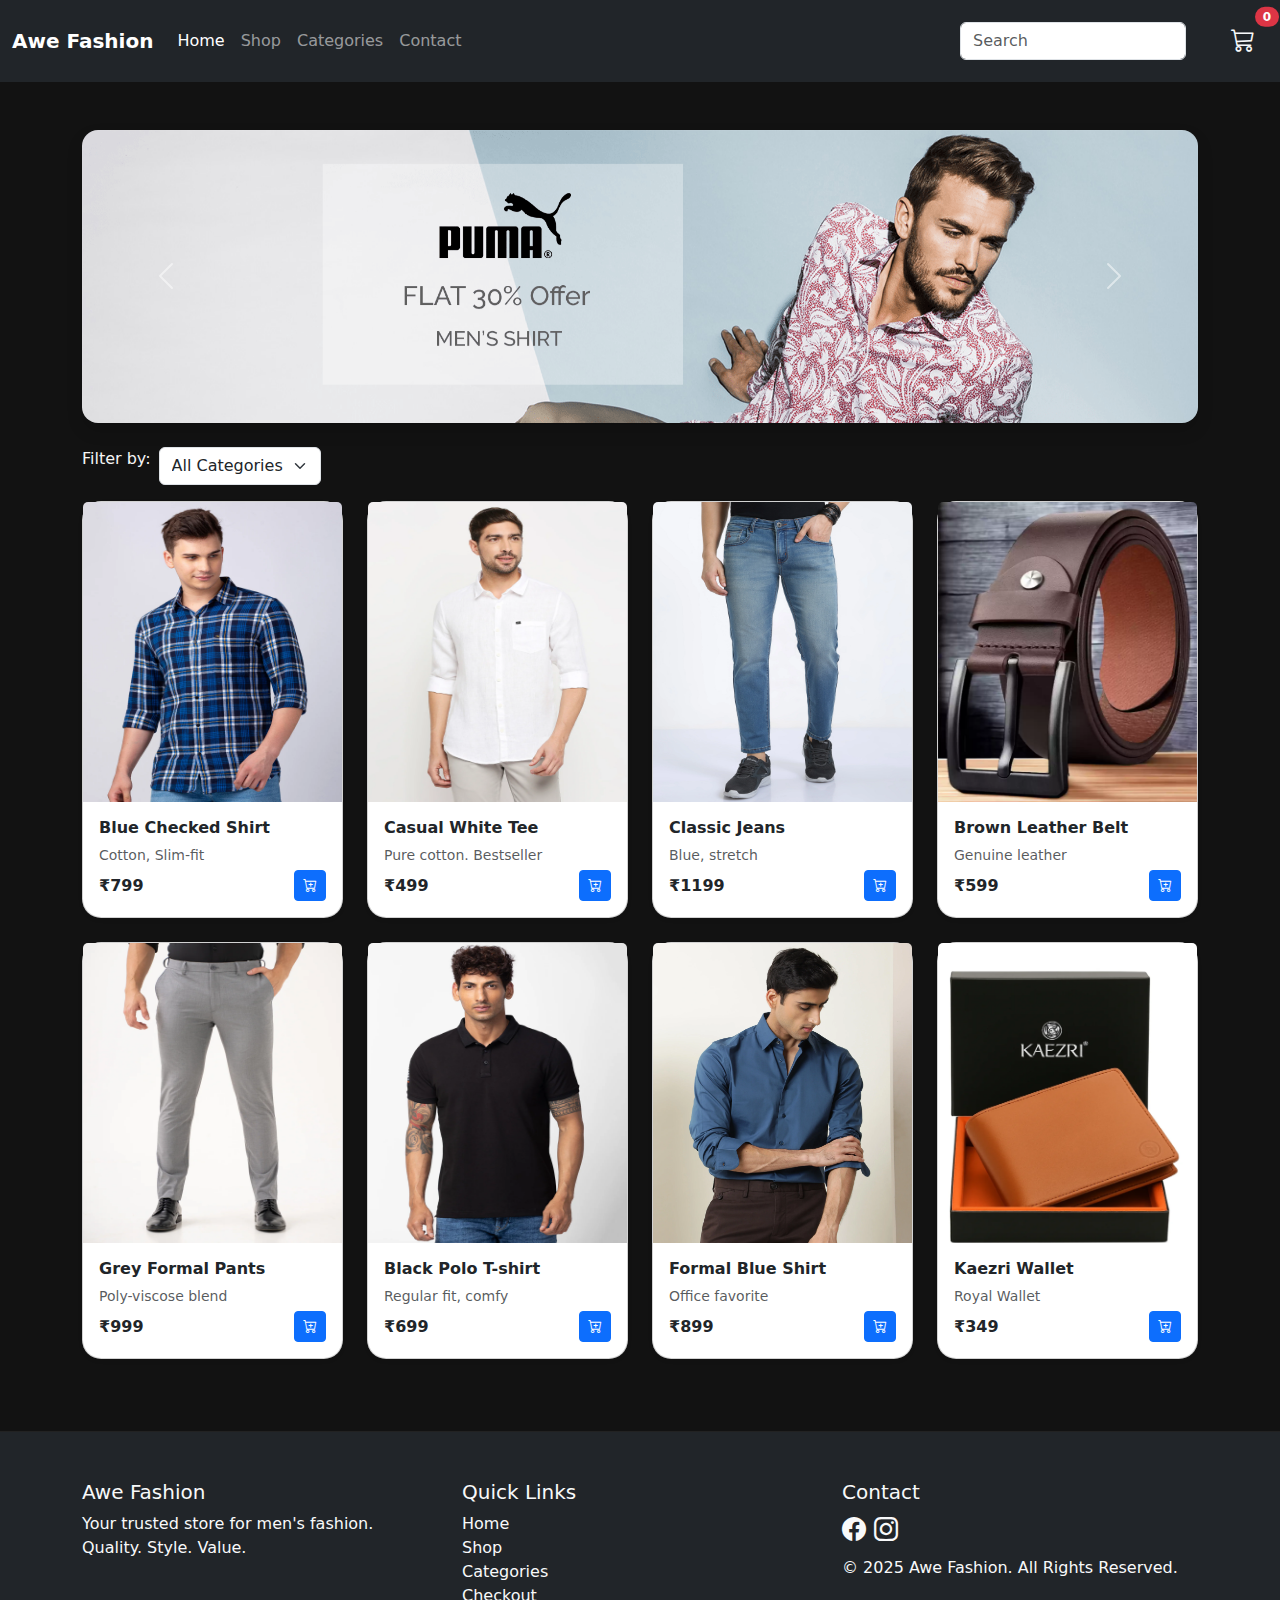
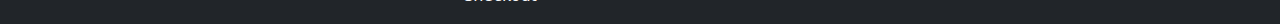
<file: index.html>
<!DOCTYPE html>
<html lang="en">
<head>
    <meta charset="UTF-8">
    <title>Awe Fashion</title>
    <meta name="viewport" content="width=device-width, initial-scale=1">
    <!-- Bootstrap CSS & Font Awesome -->
    <link rel="stylesheet" href="https://cdn.jsdelivr.net/npm/bootstrap@5.3.2/dist/css/bootstrap.min.css">
    <link rel="stylesheet" href="https://cdn.jsdelivr.net/npm/bootstrap-icons@1.10.5/font/bootstrap-icons.css">
    <link rel="stylesheet" href="css/style.css">
</head>
<body>
  <!-- Navbar -->
  <nav class="navbar navbar-expand-lg sticky-top overflow-hidden w-100 navbar-dark bg-dark py-3">
    <div class="container-fluid">
      <a class="navbar-brand fw-bold" href="#">Awe Fashion</a>
      <button class="navbar-toggler" type="button" data-bs-toggle="collapse" data-bs-target="#navbarNav">
        <span class="navbar-toggler-icon"></span>
      </button>
      <div class="collapse navbar-collapse" id="navbarNav">
        <ul class="navbar-nav me-auto mb-2 mb-lg-0">
          <li class="nav-item"><a class="nav-link active" href="#">Home</a></li>
          <li class="nav-item"><a class="nav-link" href="#">Shop</a></li>
          <li class="nav-item"><a class="nav-link" href="#">Categories</a></li>
          <li class="nav-item"><a class="nav-link" href="#contact">Contact</a></li>
        </ul>
        <form class="d-flex me-4" id="searchForm">
          <input class="form-control me-2" type="search" id="searchInput" placeholder="Search" aria-label="Search">
        </form>
        <button class="btn position-relative" type="button" data-bs-toggle="offcanvas" data-bs-target="#cartSidebar">
          <i class="bi bi-cart3 fs-4 text-light"></i>
          <span class="position-absolute top-0 start-100 translate-middle badge rounded-pill bg-danger" id="cartCount">0</span>
        </button>
      </div>
    </div>
  </nav>
  <!-- Hero Section -->
  <header class="container pt-5">
    <div id="heroCarousel" class="carousel slide" data-bs-ride="carousel">
      <div class="carousel-inner rounded-4 shadow">
        <div class="carousel-item active">
          <img src="assets/img/img4.png" class="d-block w-100" alt="Banner1">
        </div>
        <div class="carousel-item">
          <img src="assets/img/img2.png" class="d-block w-100" alt="Banner2">
        </div>
      </div>
      <button class="carousel-control-prev" type="button" data-bs-target="#heroCarousel" data-bs-slide="prev">
        <span class="carousel-control-prev-icon"></span>
      </button>
      <button class="carousel-control-next" type="button" data-bs-target="#heroCarousel" data-bs-slide="next">
        <span class="carousel-control-next-icon"></span>
      </button>
    </div>
  </header>
  <!-- Categories Filter -->
  <div class="container my-4" id="shop">
    <div class="d-flex mb-3">
      <label for="categorySelect" class="form-label me-2">Filter by:</label>
      <select id="categorySelect" class="form-select w-auto">
        <option value="">All Categories</option>
        <option value="Shirts">Shirts</option>
        <option value="T-Shirts">T-Shirts</option>
        <option value="Pants">Pants</option>
        <option value="Jeans">Jeans</option>
        <option value="Accessories">Accessories</option>
      </select>
    </div>
    <!-- Products Grid -->
    <div class="row" id="productGrid">
      <!-- JS inserts product cards -->
    </div>
  </div>
  <!-- Cart Offcanvas Sidebar -->
  <div class="offcanvas offcanvas-end" tabindex="-1" id="cartSidebar">
    <div class="offcanvas-header">
      <h5 class="offcanvas-title">Shopping Cart</h5>
      <button type="button" class="btn-close" data-bs-dismiss="offcanvas"></button>
    </div>
    <div class="offcanvas-body d-flex flex-column">
      <div id="cartItems"></div>
      <div class="my-3 fw-bold">Total: ₹<span id="cartTotal">0</span></div>
      <a href="checkout.html" class="btn btn-primary w-100 mt-auto">Checkout</a>
    </div>
  </div>
  <!-- Contact & Footer -->
  <footer class="bg-dark text-light pt-5 mt-5">
    <div class="container">
      <div class="row gy-4">
        <div class="col-md-4">
          <h5>Awe Fashion</h5>
          <p>Your trusted store for men's fashion. Quality. Style. Value.</p>
        </div>
        <div class="col-md-4">
          <h5>Quick Links</h5>
          <ul class="list-unstyled">
            <li><a href="#" class="text-decoration-none text-light">Home</a></li>
            <li><a href="#shop" class="text-decoration-none text-light">Shop</a></li>
            <li><a href="#" class="text-decoration-none text-light">Categories</a></li>
            <li><a href="checkout.html" class="text-decoration-none text-light">Checkout</a></li>
          </ul>
        </div>
        <div class="col-md-4" id="contact">
          <h5>Contact</h5>
          <div class="d-flex gap-2 mb-2">
            <a href="#" class="text-light fs-4"><i class="bi bi-facebook"></i></a>
            <a href="https://www.instagram.com/awefashion_menswear/" class="text-light fs-4"><i class="bi bi-instagram"></i></a>
          </div>
          <div>&copy; 2025 Awe Fashion. All Rights Reserved.</div>
        </div>
      </div>
    </div>
  </footer>
  <!-- Bootstrap JS & Script -->
  <script src="https://cdn.jsdelivr.net/npm/bootstrap@5.3.2/dist/js/bootstrap.bundle.min.js"></script>
  <script src="js/script.js"></script>
</body>
</html>
</file>
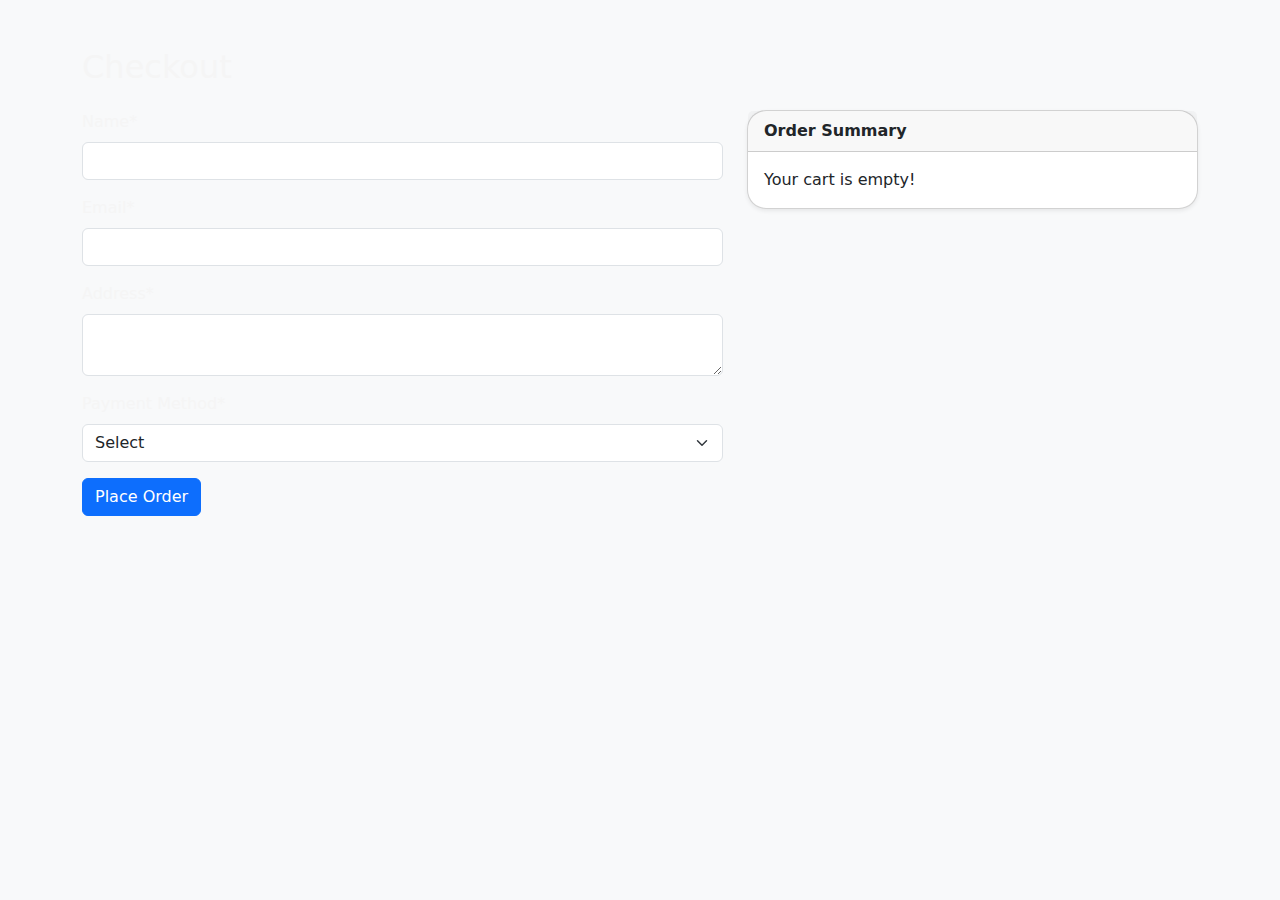
<file: checkout.html>
<!DOCTYPE html>
<html lang="en">
<head>
  <meta charset="UTF-8">
  <title>Checkout - SimpleShop</title>
  <meta name="viewport" content="width=device-width, initial-scale=1">
  <link rel="stylesheet" href="https://cdn.jsdelivr.net/npm/bootstrap@5.3.2/dist/css/bootstrap.min.css">
  <link rel="stylesheet" href="style.css">
</head>
<body class="bg-light">
  <div class="container py-5">
    <h2 class="mb-4">Checkout</h2>
    <div class="row">
      <!-- Checkout Form -->
      <div class="col-md-7">
        <form id="checkoutForm" novalidate>
          <div class="mb-3"><label class="form-label">Name*</label><input required name="name" class="form-control"></div>
          <div class="mb-3"><label class="form-label">Email*</label><input type="email" required name="email" class="form-control"></div>
          <div class="mb-3"><label class="form-label">Address*</label><textarea required name="address" class="form-control"></textarea></div>
          <div class="mb-3">
            <label class="form-label">Payment Method*</label>
            <select name="payment" required class="form-select">
              <option value="">Select</option>
              <option value="COD">Cash on Delivery</option>
              <option value="card">Credit/Debit Card</option>
              <option value="upi">UPI</option>
            </select>
          </div>
          <button type="submit" class="btn btn-primary">Place Order</button>
        </form>
        <div class="alert alert-success d-none mt-3" id="successMsg">
          Order placed successfully! You'll receive confirmation shortly.
        </div>
      </div>
      <!-- Order Summary -->
      <div class="col-md-5">
        <div class="card shadow-sm">
          <div class="card-header fw-bold">Order Summary</div>
          <div class="card-body" id="orderSummary">
            <!-- JS Inserts summary from cart -->
          </div>
        </div>
      </div>
    </div>
  </div>
  <script>
  // Preview cart summary (from localStorage)
  const products = [
    { id: 1, name: "Blue Checked Shirt", price: 799, desc: "Cotton, Slim-fit", img: "assets/img/blue_shirt.webp", cat: "Shirts" },
  { id: 2, name: "Casual White Tee", price: 499, desc: "Pure cotton. Bestseller", img: "assets/img/shirt2.webp", cat: "T-Shirts" },
  { id: 3, name: "Classic Jeans", price: 1199, desc: "Blue, stretch", img: "assets/img/jeans.webp", cat: "Jeans" },
  { id: 4, name: "Brown Leather Belt", price: 599, desc: "Genuine leather", img: "assets/img/belts.webp", cat: "Accessories" },
  { id: 5, name: "Grey Formal Pants", price: 999, desc: "Poly-viscose blend", img: "assets/img/pant1.webp", cat: "Pants" },
  { id: 6, name: "Black Polo T-shirt", price: 699, desc: "Regular fit, comfy", img: "assets/img/t_shirt.webp", cat: "T-Shirts" },
  { id: 7, name: "Formal Blue Shirt", price: 899, desc: "Office favorite", img: "assets/img/shirt3.webp", cat: "Shirts" },
  { id: 8, name: "Kaezri Wallet", price: 349, desc: "Royal Wallet", img: "assets/img/wallet.png", cat: "Accessories" }
];
  const cart = JSON.parse(localStorage.getItem("cart")) || [];
  const orderSummary = document.getElementById("orderSummary");
  let total = 0;
  if (cart.length === 0) orderSummary.innerHTML = "<div>Your cart is empty!</div>";
  else {
    orderSummary.innerHTML = cart.map(item => {
      const prod = products.find(p => p.id === item.id);
      total += prod.price * item.q;
      return `<div class="d-flex justify-content-between mb-2">
        <span>${prod.name} <small class="text-secondary">x${item.q}</small></span>
        <span>₹${prod.price * item.q}</span>
      </div>`;
    }).join("") + `<div class="border-top pt-2 fw-bold d-flex justify-content-between"><span>Total</span><span>₹${total}</span></div>`;
  }
  // Simple validation
  document.getElementById("checkoutForm").addEventListener("submit", function(e) {
    e.preventDefault();
    let valid = true;
    this.querySelectorAll("[required]").forEach(el => {
      if (!el.value.trim()) valid = false;
      el.classList.toggle("is-invalid", !el.value.trim());
    });
    if (!valid) return;
    document.getElementById("successMsg").classList.remove("d-none");
    localStorage.removeItem("cart");
    setTimeout(() => window.location.href = "index.html", 2000);
  });
  </script>
  <script src="https://cdn.jsdelivr.net/npm/bootstrap@5.3.2/dist/js/bootstrap.bundle.min.js"></script>
</body>
</html>
</file>
<file: css/style.css>
body {
  background: #121212;
  color: #f5f5f5;
}
.card {
  border-radius: 1.2rem;
  transition: box-shadow .2s;
}
.card:hover {
  box-shadow: 0 8px 24px rgba(0,0,0,0.17);
}
.hero-title {
  font-size: 2.7rem;
  font-weight: bold;
  text-shadow: 0 2px 8px #000a;
}
.carousel-caption {
  background: rgba(26,26,26,0.55);
  border-radius: 1em;
  padding: 1.2em;
}
footer {
  border-top: solid 1px #222;
}
a {
  color: var(--bs-light);
}
/* Make footer links light on hover */
footer a:hover {
  color: var(--bs-primary);
}
.offcanvas {
  min-width: 325px;
}
/* Responsive product grid gap tweak */
#productGrid .card {
  min-height: 340px;
}
@media (min-width: 768px) {
  #productGrid .card {
    min-height: 360px;
  }
}
@media (min-width: 1200px) {
  #productGrid .card {
    min-height: 380px;
  }
}
</file>
<file: style.css>
body {
  background: #121212;
  color: #f5f5f5;
}
.card {
  border-radius: 1.2rem;
  transition: box-shadow .2s;
}
.card:hover {
  box-shadow: 0 8px 24px rgba(0,0,0,0.17);
}
.hero-title {
  font-size: 2.7rem;
  font-weight: bold;
  text-shadow: 0 2px 8px #000a;
}
.carousel-caption {
  background: rgba(26,26,26,0.55);
  border-radius: 1em;
  padding: 1.2em;
}
footer {
  border-top: solid 1px #222;
}
a {
  color: var(--bs-light);
}
/* Make footer links light on hover */
footer a:hover {
  color: var(--bs-primary);
}
.offcanvas {
  min-width: 325px;
}
/* Responsive product grid gap tweak */
#productGrid .card {
  min-height: 340px;
}
@media (min-width: 768px) {
  #productGrid .card {
    min-height: 360px;
  }
}
@media (min-width: 1200px) {
  #productGrid .card {
    min-height: 380px;
  }
}
</file>
